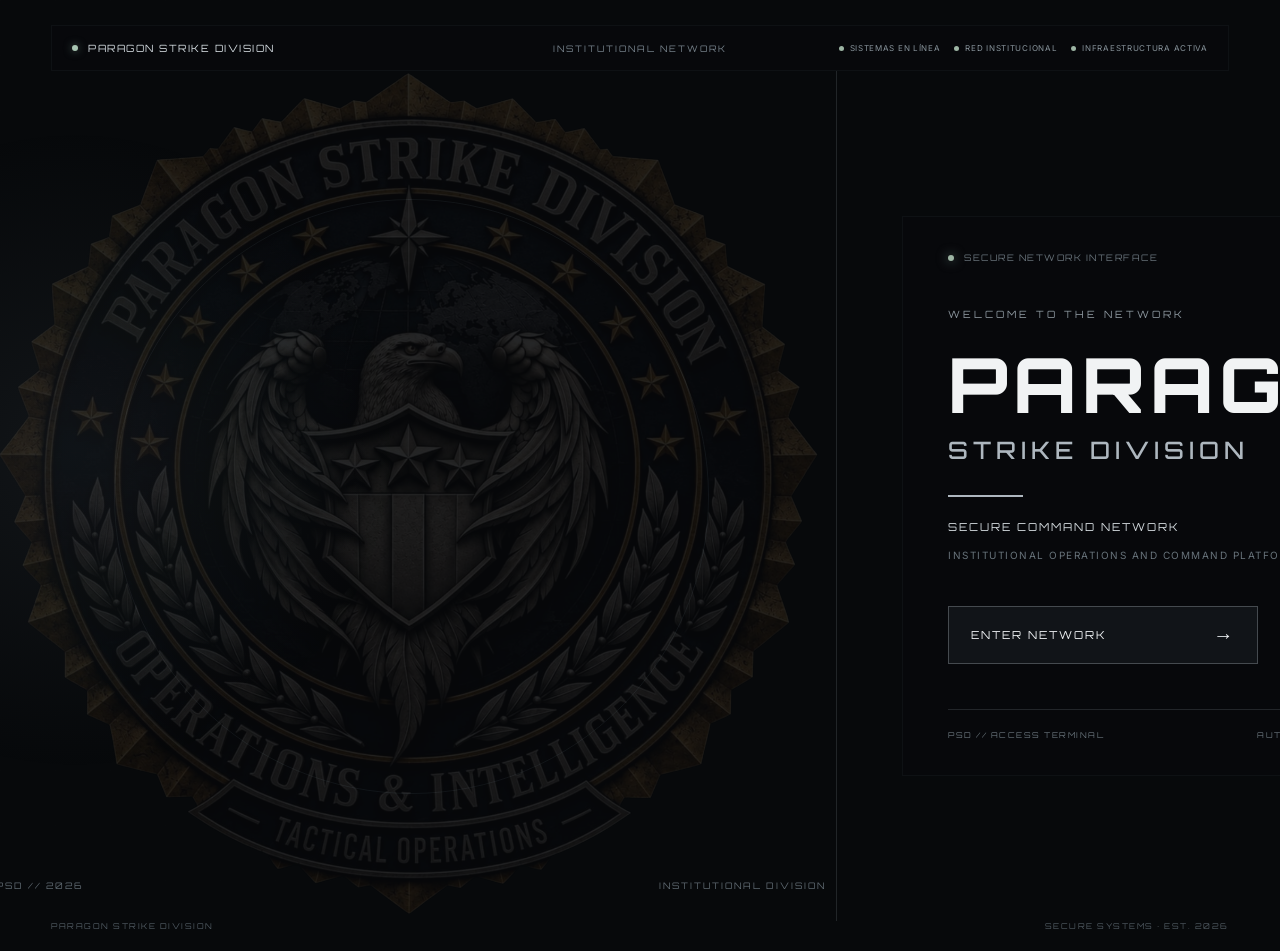
<file: index.html>
<!DOCTYPE html>
<html lang="es">
<head>
    <meta charset="UTF-8">
    <meta name="viewport" content="width=device-width, initial-scale=1.0">
    <meta name="theme-color" content="#07090b">
    <meta name="description" content="PARAGON STRIKE DIVISION — Secure Command Network">
    <title>PARAGON // ACCESS TERMINAL</title>
    <link rel="stylesheet" href="css/style.css">
</head>

<body class="access-page">

    <div class="ambient-grid"></div>
    <div class="ambient-glow"></div>

    <header class="institutional-header">

        <div class="institutional-brand">
            <span class="brand-indicator"></span>
            <span>PARAGON STRIKE DIVISION</span>
        </div>

        <span class="institutional-label">
            INSTITUTIONAL NETWORK
        </span>

        <div class="institutional-status">

            <span>
                <i></i> SISTEMAS EN LÍNEA
            </span>

            <span>
                <i></i> RED INSTITUCIONAL
            </span>

            <span>
                <i></i> INFRAESTRUCTURA ACTIVA
            </span>

        </div>

    </header>

    <main class="access-container">

        <section class="emblem-section">
            <div class="emblem-frame">
                <img
                    src="https://paragon-group1.github.io/paragon-group1-PARAGON-STRIKE-DIVISION/assets/paragon-emblem-2026.png"
                    alt="PARAGON STRIKE DIVISION Emblem"
                    class="access-emblem"
                >
            </div>

            <div class="emblem-caption">
                <span>PSD // 2026</span>
                <span>INSTITUTIONAL DIVISION</span>
            </div>
        </section>

        <section class="terminal-section">

            <header class="terminal-header">
                <div class="system-indicator">
                    <span class="indicator-light"></span>
                    <span>SECURE NETWORK INTERFACE</span>
                </div>

                <span class="terminal-code">PSD-AT/001</span>
            </header>

            <div class="terminal-content">

                <p class="eyebrow">WELCOME TO THE NETWORK</p>

                <h1>PARAGON</h1>

                <h2>STRIKE DIVISION</h2>

                <div class="title-line"></div>

                <p class="network-name">
                    SECURE COMMAND NETWORK
                </p>

                <p class="terminal-description">
                    INSTITUTIONAL OPERATIONS AND COMMAND PLATFORM
                </p>

                <a href="html/command.html" class="enter-button">
                    <span>ENTER NETWORK</span>
                    <span class="button-arrow">→</span>
                </a>

            </div>

            <footer class="terminal-footer">
                <span>PSD // ACCESS TERMINAL</span>
                <span>AUTHORIZED ACCESS ONLY</span>
            </footer>

        </section>

    </main>

    <div class="bottom-line">
        <span>PARAGON STRIKE DIVISION</span>
        <span>SECURE SYSTEMS · EST. 2026</span>
    </div>

    <!-- ══ PARAGON // INTRUSION SEQUENCE ══ -->
<div id="systemBoot" class="hk-screen" aria-hidden="true">

    <div class="hk-crt" aria-hidden="true"></div>
    <div class="hk-roll" aria-hidden="true"></div>
    <div class="hk-noise" aria-hidden="true"></div>
    <div class="hk-vignette" aria-hidden="true"></div>
    <div class="hk-flash" aria-hidden="true"></div>

    <div class="hk-logo-wrap" aria-hidden="true">
        <img class="hk-logo hk-logo--split hk-logo--r" src="https://paragon-group1.github.io/paragon-group1-PARAGON-STRIKE-DIVISION/assets/paragon-emblem-2026.png" alt="">
        <img class="hk-logo hk-logo--split hk-logo--b" src="https://paragon-group1.github.io/paragon-group1-PARAGON-STRIKE-DIVISION/assets/paragon-emblem-2026.png" alt="">
        <img class="hk-logo" src="https://paragon-group1.github.io/paragon-group1-PARAGON-STRIKE-DIVISION/assets/paragon-emblem-2026.png" alt="" decoding="async">
    </div>

    <div class="hk-frame" aria-hidden="true">
        <span class="hk-corner hk-corner--tl"></span>
        <span class="hk-corner hk-corner--tr"></span>
        <span class="hk-corner hk-corner--bl"></span>
        <span class="hk-corner hk-corner--br"></span>
    </div>

    <div class="hk-stage">

        <header class="hk-bar">
            <span class="hk-tag">INTRUSION</span>
            <span class="hk-meta">TARGET <b>psd-core</b></span>
            <span class="hk-meta">HOP <b id="hkHop">00</b></span>
            <span class="hk-meta hk-meta--end" id="hkClock">00:00.000</span>
        </header>

        <main class="hk-grid">

            <div class="hk-term">
                <div class="hk-term__bar">root@paragon:~# session --encrypted</div>
                <pre class="hk-log" id="hkLog" role="log" aria-live="polite"></pre>
            </div>

            <aside class="hk-side">

                <div class="hk-block">
                    <span class="hk-block__title">MEMORY DUMP</span>
                    <pre class="hk-hex" id="hkHex"></pre>
                </div>

                <div class="hk-block">
                    <span class="hk-block__title">FIREWALL</span>
                    <div class="hk-meter"><i id="hkFw1"></i></div>
                    <div class="hk-meter"><i id="hkFw2"></i></div>
                    <div class="hk-meter"><i id="hkFw3"></i></div>
                </div>

                <div class="hk-block">
                    <span class="hk-block__title">KEY</span>
                    <p class="hk-key" id="hkKey">········</p>
                </div>

            </aside>

        </main>

        <footer class="hk-foot">
            <div class="hk-prog">
                <div class="hk-prog__track">
                    <div
                        class="hk-prog__fill"
                        id="hkBar"
                        role="progressbar"
                        aria-valuemin="0"
                        aria-valuemax="100"
                        aria-valuenow="0"
                    ></div>
                </div>
                <div class="hk-prog__meta">
                    <strong id="hkPct">00%</strong>
                    <span id="hkStatus">ESTABLISHING LINK</span>
                </div>
            </div>
            <span class="hk-hint">[ ESC ] SKIP</span>
        </footer>

    </div>

    <div class="hk-stamp" id="hkStamp" aria-hidden="true">ACCESS GRANTED</div>

</div>
</file>
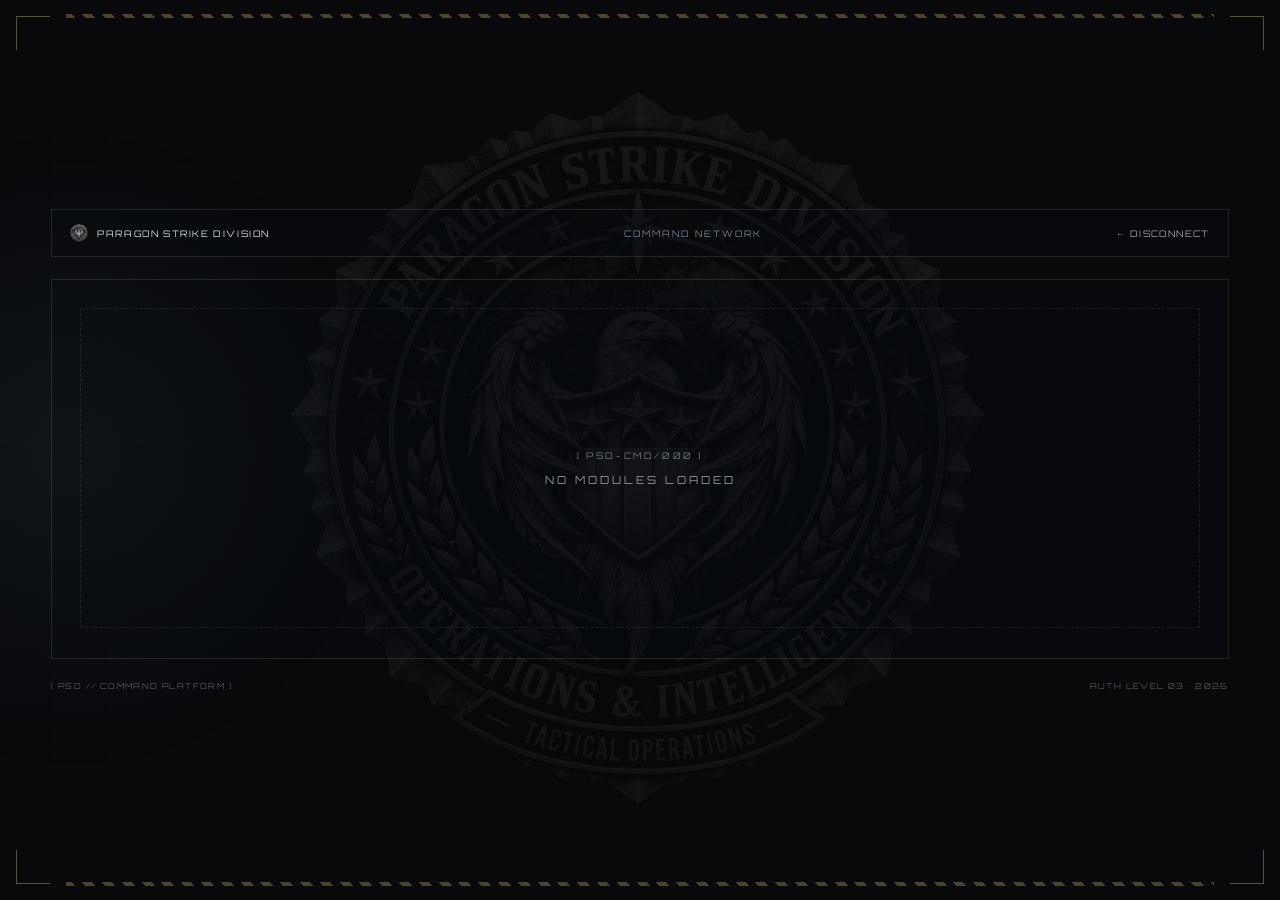
<file: html/command.html>
<!DOCTYPE html>
<html lang="es">
<head>
    <meta charset="UTF-8">
    <meta name="viewport" content="width=device-width, initial-scale=1.0">
    <meta name="theme-color" content="#07090b">
    <meta name="description" content="PARAGON STRIKE DIVISION - Command Platform">
    <meta name="author" content="PARAGON STRIKE DIVISION">
    <title>PARAGON // COMMAND</title>
    <link rel="stylesheet" href="../css/style.css">
</head>

<body class="command-page">

    <div class="ambient-grid"></div>
    <div class="ambient-glow"></div>

    <img
        src="https://paragon-group1.github.io/paragon-group1-PARAGON-STRIKE-DIVISION/assets/paragon-emblem-2026.png"
        class="command-watermark"
        alt=""
    >

    <div class="hud-frame" aria-hidden="true">
        <span class="hud-corner hud-corner--tl"></span>
        <span class="hud-corner hud-corner--tr"></span>
        <span class="hud-corner hud-corner--bl"></span>
        <span class="hud-corner hud-corner--br"></span>
        <span class="hud-hazard hud-hazard--top"></span>
        <span class="hud-hazard hud-hazard--bottom"></span>
    </div>

    <main id="paragon-command">

        <header id="command-header">
            <div class="command-brand">
                <img
                    src="https://paragon-group1.github.io/paragon-group1-PARAGON-STRIKE-DIVISION/assets/paragon-emblem-2026.png"
                    class="command-brand__mark"
                    alt=""
                >
                <span>PARAGON STRIKE DIVISION</span>
            </div>

            <p>COMMAND NETWORK</p>

            <a href="../index.html" class="command-back">← DISCONNECT</a>
        </header>

        <section id="command-content">
            <!-- MODULES WILL BE ADDED HERE -->
            <div class="command-empty">
                <span class="command-empty-code">[ PSD-CMD/000 ]</span>
                <p>NO MODULES LOADED</p>
            </div>
        </section>

        <footer class="command-footer">
            <span>[ PSD // COMMAND PLATFORM ]</span>
            <span>AUTH LEVEL 03 · 2026</span>
        </footer>

    </main>

</body>
</html>
</file>
<file: css/style.css>
@import url('https://fonts.googleapis.com/css2?family=Inter:wght@300;400;500;600;700&family=Orbitron:wght@400;500;600;700;800&display=swap');

:root {
    --black: #07090b;
    --panel: #0b0e11;
    --white: #edf0f2;
    --silver: #aeb7bf;
    --gray: #69737b;
    --line: rgba(190, 200, 208, 0.15);
}

* {
    margin: 0;
    padding: 0;
    box-sizing: border-box;
}

body {
    min-height: 100vh;
    background: var(--black);
    color: var(--white);
    font-family: 'Inter', sans-serif;
    -webkit-font-smoothing: antialiased;
}

/* =================================
   ACCESS PAGE
================================= */

body.access-page {
    min-height: 100vh;
    background: var(--black);
    color: var(--white);
    font-family: 'Inter', sans-serif;
    overflow-x: hidden;
    display: flex;
    flex-direction: column;
    justify-content: center;
    position: relative;
}

.ambient-grid {
    position: fixed;
    inset: 0;
    pointer-events: none;
    opacity: 0.16;
    background-image:
        linear-gradient(rgba(255,255,255,.035) 1px, transparent 1px),
        linear-gradient(90deg, rgba(255,255,255,.035) 1px, transparent 1px);
    background-size: 55px 55px;
    mask-image: linear-gradient(to right, black, transparent 95%);
}

.ambient-glow {
    position: fixed;
    width: 650px;
    height: 650px;
    left: -250px;
    top: 50%;
    transform: translateY(-50%);
    background: radial-gradient(circle, rgba(130,145,158,.09), transparent 70%);
    pointer-events: none;
}

.access-container {
    width: min(1250px, 92%);
    min-height: 650px;
    margin: auto;
    display: grid;
    grid-template-columns: 1fr 1fr;
    align-items: center;
    position: relative;
    z-index: 1;
}

.emblem-section {
    height: 100%;
    display: flex;
    flex-direction: column;
    justify-content: center;
    align-items: center;
    position: relative;
    border-right: 1px solid var(--line);
    transform: translateX(-65px);
}

.emblem-frame {
    width: 850px;
    height: 850px;
    max-width: 100%;
    display: flex;
    justify-content: center;
    align-items: center;
    position: relative;
}

.emblem-frame::after {
    content: "";
    position: absolute;
    inset: 15%;
    border: 1px solid rgba(200,210,220,.07);
    border-radius: 50%;
    pointer-events: none;
}

.access-emblem {
    width: 100%;
    height: 100%;
    object-fit: contain;
    opacity: 0.12;
    filter: none;
    position: relative;
    z-index: 1;
}

.emblem-caption {
    position: absolute;
    bottom: 30px;
    left: 10px;
    right: 10px;
    display: flex;
    justify-content: space-between;
    color: #606a72;
    font: 9px 'Orbitron', sans-serif;
    letter-spacing: 2px;
}

.terminal-section {
    min-height: 480px;
    padding: 35px 45px;
    display: flex;
    flex-direction: column;
    justify-content: space-between;
    background: rgba(10, 13, 16, 0.12);
    border: 1px solid rgba(190, 200, 208, 0.045);
    position: relative;
}

.terminal-header,
.terminal-footer {
    display: flex;
    justify-content: space-between;
    align-items: center;
    gap: 15px;
    font: 9px 'Orbitron', sans-serif;
    letter-spacing: 1.5px;
    color: var(--gray);
}

.system-indicator {
    display: flex;
    align-items: center;
    gap: 10px;
}

.indicator-light {
    width: 6px;
    height: 6px;
    border-radius: 50%;
    background: #9db5a4;
    box-shadow: 0 0 12px rgba(157,181,164,.7);
}

.terminal-code {
    color: #56616a;
}

.terminal-content {
    padding: 45px 0;
}

.eyebrow {
    color: #8c969e;
    font: 10px 'Orbitron', sans-serif;
    letter-spacing: 3px;
    margin-bottom: 22px;
}

.terminal-content h1 {
    font: 800 clamp(48px, 6vw, 76px) 'Orbitron', sans-serif;
    letter-spacing: 5px;
    line-height: 1.1;
    color: #f1f3f4;
}

.terminal-content h2 {
    font: 500 clamp(17px, 2vw, 24px) 'Orbitron', sans-serif;
    letter-spacing: 5px;
    color: #aeb7bf;
    margin-top: 9px;
}

.title-line {
    width: 75px;
    height: 2px;
    background: #aeb7bf;
    margin: 30px 0 23px;
}

.network-name {
    font: 11px 'Orbitron', sans-serif;
    letter-spacing: 2px;
    color: #d2d8dc;
}

.terminal-description {
    font-size: 10px;
    color: #68737b;
    letter-spacing: 1.5px;
    margin-top: 12px;
    line-height: 1.8;
}

.enter-button {
    width: 100%;
    max-width: 310px;
    height: 58px;
    margin-top: 42px;
    padding: 0 22px;
    display: flex;
    justify-content: space-between;
    align-items: center;
    text-decoration: none;
    color: #edf0f2;
    background: rgba(190,200,208,.06);
    border: 1px solid rgba(190,200,208,.3);
    font: 11px 'Orbitron', sans-serif;
    letter-spacing: 2px;
    transition: .3s ease;
}

.enter-button:hover {
    background: rgba(190,200,208,.14);
    border-color: #d5dce1;
    box-shadow: 0 0 25px rgba(190,200,208,.08);
    transform: translateY(-2px);
}

.button-arrow {
    font-size: 20px;
    transition: transform .3s ease;
}

.enter-button:hover .button-arrow {
    transform: translateX(5px);
}

.terminal-footer {
    padding-top: 20px;
    border-top: 1px solid var(--line);
    font-size: 8px;
}

.bottom-line {
    width: min(1250px, 92%);
    margin: 0 auto 20px;
    display: flex;
    justify-content: space-between;
    color: #505a62;
    font: 8px 'Orbitron', sans-serif;
    letter-spacing: 1.5px;
    position: relative;
    z-index: 1;
}

/* =================================
   INSTITUTIONAL HEADER
================================= */

.institutional-header {
    width: min(1250px, 92%);
    margin: 25px auto 0;
    padding: 16px 20px;
    display: grid;
    grid-template-columns: 1fr auto 1fr;
    align-items: center;
    gap: 20px;
    background: rgba(10, 13, 16, 0.12);
    border: 1px solid rgba(190, 200, 208, 0.045);
    position: relative;
    z-index: 2;
}

.institutional-brand {
    display: flex;
    align-items: center;
    gap: 10px;
    color: #d4dbe0;
    font: 10px 'Orbitron', sans-serif;
    letter-spacing: 1.5px;
}

.brand-indicator {
    width: 6px;
    height: 6px;
    border-radius: 50%;
    background: #a8c5b2;
    box-shadow: 0 0 9px rgba(168, 197, 178, .5);
}

.institutional-label {
    color: #77828b;
    font: 9px 'Orbitron', sans-serif;
    letter-spacing: 2px;
    text-align: center;
}

.institutional-status {
    display: flex;
    justify-content: flex-end;
    flex-wrap: wrap;
    gap: 14px;
}

.institutional-status span {
    display: flex;
    align-items: center;
    gap: 6px;
    color: #89949c;
    font: 8px 'Inter', sans-serif;
    letter-spacing: .7px;
}

.institutional-status i {
    width: 5px;
    height: 5px;
    border-radius: 50%;
    background: #9db5a4;
}

/* =================================
   RESPONSIVE — ACCESS
================================= */

@media (max-width: 850px) {
    .access-container {
        grid-template-columns: 1fr;
        padding: 30px 0;
    }

    .emblem-section {
        min-height: 300px;
        border-right: none;
        border-bottom: 1px solid var(--line);
        transform: none;
    }

    .emblem-frame {
        width: min(850px, 100%);
        height: auto;
        aspect-ratio: 1;
    }

    .emblem-caption {
        bottom: 12px;
    }

    .terminal-section {
        min-height: 430px;
        padding: 28px 24px;
    }

    .terminal-content h1 {
        font-size: clamp(42px, 11vw, 65px);
    }

    .bottom-line {
        font-size: 7px;
        gap: 10px;
    }

    .institutional-header {
        grid-template-columns: 1fr;
        gap: 12px;
        text-align: center;
    }

    .institutional-brand,
    .institutional-status {
        justify-content: center;
    }
}

@media (max-width: 420px) {
    .terminal-header,
    .terminal-footer {
        font-size: 7px;
        letter-spacing: .8px;
    }

    .terminal-content h2 {
        letter-spacing: 2px;
    }

    .network-name {
        font-size: 9px;
    }
}

/* ==========================================
   PARAGON // COMMAND PAGE
========================================== */

body.command-page {
    position: relative;
    display: flex;
    flex-direction: column;
    justify-content: center;
    padding: 30px 0;
    overflow-x: hidden;
}

.command-watermark {
    position: fixed;
    top: 50%;
    left: 50%;
    transform: translate(-50%, -50%);
    width: min(70vw, 720px);
    height: auto;
    opacity: .055;
    filter: grayscale(1) brightness(1.6);
    pointer-events: none;
    z-index: 0;
}

#paragon-command {
    width: min(1180px, 92%);
    margin: auto;
    position: relative;
    z-index: 2;
    display: flex;
    flex-direction: column;
    gap: 22px;
}

#command-header {
    display: flex;
    justify-content: space-between;
    align-items: center;
    gap: 16px;
    padding: 14px 18px;
    border: 1px solid var(--line);
    background: rgba(10, 13, 16, .35);
    font: 9px 'Orbitron', sans-serif;
    letter-spacing: 1.6px;
    color: var(--gray);
}

.command-brand {
    display: flex;
    align-items: center;
    gap: 9px;
    color: #d4dbe0;
}

.command-brand__mark {
    width: 18px;
    height: 18px;
    object-fit: contain;
    opacity: .85;
    filter: grayscale(1) brightness(1.7);
}

#command-header p {
    color: #77828b;
    letter-spacing: 2px;
}

.command-back {
    color: #9aa4ab;
    text-decoration: none;
    letter-spacing: 1.4px;
    transition: color .25s ease;
}

.command-back:hover { color: var(--white); }

#command-content {
    min-height: 380px;
    padding: 28px;
    border: 1px solid var(--line);
    background: rgba(10, 13, 16, .25);
}

.command-empty {
    height: 100%;
    min-height: 320px;
    display: grid;
    place-content: center;
    gap: 12px;
    text-align: center;
    border: 1px dashed rgba(190, 200, 208, .12);
}

.command-empty-code {
    font: 9px 'Orbitron', sans-serif;
    letter-spacing: 2.6px;
    color: #6d7780;
}

.command-empty p {
    font: 11px 'Orbitron', sans-serif;
    letter-spacing: 3px;
    color: #8d969c;
}

.command-footer {
    display: flex;
    justify-content: space-between;
    font: 8px 'Orbitron', sans-serif;
    letter-spacing: 1.4px;
    color: #505a62;
}

/* marco HUD de la plataforma */

.hud-frame {
    position: fixed;
    inset: 16px;
    z-index: 1;
    pointer-events: none;
}

.hud-corner {
    position: absolute;
    width: 34px;
    height: 34px;
    border: 1px solid rgba(201, 168, 98, .45);
}

.hud-corner--tl { top: 0; left: 0; border-right: 0; border-bottom: 0; }
.hud-corner--tr { top: 0; right: 0; border-left: 0; border-bottom: 0; }
.hud-corner--bl { bottom: 0; left: 0; border-right: 0; border-top: 0; }
.hud-corner--br { bottom: 0; right: 0; border-left: 0; border-top: 0; }

.hud-hazard {
    position: absolute;
    left: 50px;
    right: 50px;
    height: 4px;
    opacity: .35;
    background: repeating-linear-gradient(45deg, #d1b16b 0 7px, transparent 7px 14px);
}

.hud-hazard--top { top: -2px; }
.hud-hazard--bottom { bottom: -2px; }

@media (max-width: 620px) {
    #command-header {
        flex-direction: column;
        text-align: center;
        gap: 10px;
    }

    #command-content { padding: 16px; }

    .hud-frame { inset: 8px; }
    .hud-corner { width: 22px; height: 22px; }
    .hud-hazard { left: 26px; right: 26px; }
}

/* ==========================================================
   PARAGON // INTRUSION SEQUENCE
========================================================== */

#systemBoot.hk-screen {
    --hk-green: #3dff85;
    --hk-green-d: #1f8f4a;
    --hk-amber: #ffb02e;
    --hk-red: #ff3b46;
    --hk-bg: #020604;
    --hk-line: rgba(61, 255, 133, .28);
    --hk-line-d: rgba(61, 255, 133, .12);

    position: fixed !important;
    inset: 0 !important;
    z-index: 2147483000 !important;
    display: none;
    overflow: hidden !important;
    margin: 0 !important;
    padding: 0 !important;
    border: 0 !important;
    background: var(--hk-bg) !important;
    color: var(--hk-green);
    font-family: ui-monospace, "SF Mono", Menlo, Consolas, monospace;
    text-shadow: 0 0 6px rgba(61, 255, 133, .45);
    contain: layout style paint;
}

#systemBoot.hk-screen * { box-sizing: border-box; }

#systemBoot.hk-screen.is-on {
    display: block !important;
    animation: hkOn .5s ease both;
}

#systemBoot.hk-screen.is-done { cursor: progress; }

/* ---------- capas CRT ---------- */

#systemBoot .hk-crt {
    position: absolute;
    inset: 0;
    z-index: 40;
    pointer-events: none;
    background: repeating-linear-gradient(to bottom, rgba(0, 0, 0, .42) 0 1px, transparent 1px 3px);
    opacity: .55;
    animation: hkFlicker 4.5s steps(2) infinite;
}

#systemBoot .hk-roll {
    position: absolute;
    left: 0;
    right: 0;
    height: 190px;
    z-index: 41;
    pointer-events: none;
    background: linear-gradient(
        to bottom,
        transparent,
        rgba(61, 255, 133, .06) 44%,
        rgba(61, 255, 133, .13) 50%,
        rgba(61, 255, 133, .06) 56%,
        transparent
    );
    animation: hkRoll 5.5s linear infinite;
}

#systemBoot .hk-noise {
    position: absolute;
    inset: 0;
    z-index: 39;
    pointer-events: none;
    opacity: .07;
    mix-blend-mode: overlay;
    background-image: url("data:image/svg+xml,%3Csvg xmlns='http://www.w3.org/2000/svg' width='120' height='120'%3E%3Cfilter id='n'%3E%3CfeTurbulence type='fractalNoise' baseFrequency='.9' numOctaves='2'/%3E%3C/filter%3E%3Crect width='120' height='120' filter='url(%23n)'/%3E%3C/svg%3E");
}

#systemBoot .hk-vignette {
    position: absolute;
    inset: 0;
    z-index: 38;
    pointer-events: none;
    background: radial-gradient(ellipse at center, transparent 30%, rgba(0, 0, 0, .92) 100%);
}

#systemBoot .hk-flash {
    position: absolute;
    inset: 0;
    z-index: 60;
    pointer-events: none;
    background: #dfffe9;
    opacity: 0;
}

#systemBoot.is-done .hk-flash {
    animation: hkFlash .7s ease forwards;
}

/* ---------- logo (fondo con aberración) ---------- */

#systemBoot .hk-logo-wrap {
    position: absolute;
    inset: 0;
    z-index: 1;
    pointer-events: none;
    overflow: hidden;
}

#systemBoot .hk-logo {
    position: absolute;
    top: 50%;
    left: 50%;
    transform: translate(-50%, -50%);
    width: min(62vw, 760px);
    height: auto;
    opacity: .11;
    filter: grayscale(1) brightness(1.9) contrast(1.1);
    -webkit-mask-image: radial-gradient(ellipse at center, #000 46%, transparent 82%);
    mask-image: radial-gradient(ellipse at center, #000 46%, transparent 82%);
}

#systemBoot .hk-logo--split {
    opacity: .5;
    mix-blend-mode: screen;
    filter: none;
}

#systemBoot .hk-logo--r {
    transform: translate(-50%, -50%) translate(-4px, 0);
    animation: hkJitter 2.2s steps(3) infinite;
    filter: sepia(1) saturate(6) hue-rotate(-45deg) brightness(1.1);
}

#systemBoot .hk-logo--b {
    transform: translate(-50%, -50%) translate(4px, 0);
    animation: hkJitter 1.7s steps(3) infinite reverse;
    filter: sepia(1) saturate(6) hue-rotate(140deg) brightness(1.1);
}

#systemBoot .hk-logo-wrap::after {
    content: "";
    position: absolute;
    left: 0;
    right: 0;
    height: 2px;
    top: 12%;
    background: linear-gradient(90deg, transparent, rgba(61, 255, 133, .6), transparent);
    box-shadow: 0 0 26px rgba(61, 255, 133, .55);
    animation: hkSweep 3.6s linear infinite;
}

/* ---------- esquinas ---------- */

#systemBoot .hk-frame {
    position: absolute;
    inset: 16px;
    z-index: 45;
    pointer-events: none;
}

#systemBoot .hk-corner {
    position: absolute;
    width: 30px;
    height: 30px;
    border: 1px solid rgba(255, 176, 46, .6);
}

#systemBoot .hk-corner--tl { top: 0; left: 0; border-right: 0; border-bottom: 0; }
#systemBoot .hk-corner--tr { top: 0; right: 0; border-left: 0; border-bottom: 0; }
#systemBoot .hk-corner--bl { bottom: 0; left: 0; border-right: 0; border-top: 0; }
#systemBoot .hk-corner--br { bottom: 0; right: 0; border-left: 0; border-top: 0; }

/* ---------- escenario ---------- */

#systemBoot .hk-stage {
    position: absolute;
    inset: 0;
    z-index: 50;
    display: flex;
    flex-direction: column;
    gap: 12px;
    padding: 34px 36px 26px;
    font-size: 12px;
}

#systemBoot.is-glitch .hk-stage {
    animation: hkGlitch .22s steps(2) 1;
}

/* ---------- barra superior ---------- */

#systemBoot .hk-bar {
    display: flex;
    align-items: center;
    gap: 18px;
    padding-bottom: 10px;
    border-bottom: 1px solid var(--hk-line-d);
    font-size: 10px;
    letter-spacing: .14em;
    color: var(--hk-green-d);
}

#systemBoot .hk-tag {
    padding: 3px 9px;
    background: var(--hk-amber);
    color: #100a00;
    font-weight: 700;
    letter-spacing: .2em;
    text-shadow: none;
}

#systemBoot .hk-meta b {
    color: var(--hk-green);
    font-weight: 600;
}

#systemBoot .hk-meta--end {
    margin-left: auto;
    color: var(--hk-amber);
    font-variant-numeric: tabular-nums;
}

/* ---------- rejilla ---------- */

#systemBoot .hk-grid {
    flex: 1;
    min-height: 0;
    display: grid;
    grid-template-columns: 1fr 250px;
    gap: 14px;
}

#systemBoot .hk-term {
    display: flex;
    flex-direction: column;
    min-height: 0;
    border: 1px solid var(--hk-line);
    background: rgba(2, 14, 7, .55);
    box-shadow: inset 0 0 60px rgba(61, 255, 133, .05);
}

#systemBoot .hk-term__bar {
    padding: 6px 10px;
    border-bottom: 1px solid var(--hk-line-d);
    font-size: 10px;
    letter-spacing: .08em;
    color: var(--hk-green-d);
}

#systemBoot .hk-log {
    flex: 1;
    margin: 0;
    padding: 12px 14px;
    overflow: hidden;
    font: 13px/1.75 ui-monospace, "SF Mono", Menlo, Consolas, monospace;
    color: #a9ffc4;
    white-space: pre-wrap;
    overflow-wrap: anywhere;
}

#systemBoot .hk-log p { margin: 0; }
#systemBoot .hk-log p.g { color: #6bff9f; text-shadow: 0 0 12px rgba(61, 255, 133, .6); }
#systemBoot .hk-log p.w { color: var(--hk-amber); text-shadow: 0 0 12px rgba(255, 176, 46, .5); }
#systemBoot .hk-log p.r { color: var(--hk-red); }
#systemBoot .hk-log p.d { color: #3f9b64; }

#systemBoot .hk-cursor {
    display: inline-block;
    color: var(--hk-green);
    animation: hkBlink 1s steps(1) infinite;
}

/* ---------- panel lateral ---------- */

#systemBoot .hk-side {
    display: flex;
    flex-direction: column;
    gap: 10px;
    min-height: 0;
    font-size: 10px;
}

#systemBoot .hk-block {
    padding: 8px 9px;
    border: 1px solid var(--hk-line-d);
    background: rgba(2, 14, 7, .5);
}

#systemBoot .hk-block__title {
    display: block;
    margin-bottom: 7px;
    padding-bottom: 5px;
    border-bottom: 1px solid var(--hk-line-d);
    color: var(--hk-amber);
    letter-spacing: .2em;
    font-size: 9px;
}

#systemBoot .hk-hex {
    margin: 0;
    height: 92px;
    overflow: hidden;
    font: 9px/1.45 ui-monospace, monospace;
    color: #2f7f4f;
    letter-spacing: .04em;
}

#systemBoot .hk-meter {
    height: 6px;
    margin-bottom: 6px;
    border: 1px solid var(--hk-line-d);
    background: rgba(0, 0, 0, .4);
}

#systemBoot .hk-meter i {
    display: block;
    width: 0;
    height: 100%;
    background: linear-gradient(90deg, var(--hk-green-d), var(--hk-green));
    transition: width .12s linear;
}

#systemBoot .hk-meter i.is-ok {
    background: var(--hk-amber);
    box-shadow: 0 0 12px rgba(255, 176, 46, .6);
}

#systemBoot .hk-key {
    margin: 0;
    color: var(--hk-amber);
    letter-spacing: .22em;
    font-size: 11px;
    font-variant-numeric: tabular-nums;
}

/* ---------- pie ---------- */

#systemBoot .hk-foot {
    display: flex;
    align-items: flex-end;
    gap: 18px;
    padding-top: 10px;
    border-top: 1px solid var(--hk-line-d);
}

#systemBoot .hk-prog { flex: 1; }

#systemBoot .hk-prog__track {
    height: 14px;
    padding: 2px;
    border: 1px solid var(--hk-line);
}

#systemBoot .hk-prog__fill {
    height: 100%;
    width: 0;
    background:
        repeating-linear-gradient(-45deg, rgba(0, 0, 0, .28) 0 4px, transparent 4px 8px),
        linear-gradient(90deg, var(--hk-green-d), var(--hk-green) 70%, var(--hk-amber));
    box-shadow: 0 0 18px rgba(61, 255, 133, .5);
}

#systemBoot .hk-prog__meta {
    display: flex;
    justify-content: space-between;
    margin-top: 6px;
    font-size: 10px;
    letter-spacing: .12em;
}

#systemBoot .hk-prog__meta strong {
    color: var(--hk-amber);
    font-variant-numeric: tabular-nums;
}

#systemBoot .hk-prog__meta span { color: var(--hk-green-d); }

#systemBoot .hk-hint {
    color: #2c6b45;
    font-size: 9px;
    letter-spacing: .16em;
}

/* ---------- sello final ---------- */

#systemBoot .hk-stamp {
    position: absolute;
    top: 50%;
    left: 50%;
    z-index: 55;
    transform: translate(-50%, -50%) rotate(-6deg);
    padding: 10px 26px;
    border: 3px double var(--hk-green);
    background: rgba(2, 20, 9, .7);
    color: #e9fff1;
    font: 800 clamp(26px, 5.4vw, 64px)/1 ui-monospace, monospace;
    letter-spacing: .16em;
    white-space: nowrap;
    text-shadow: 0 0 30px rgba(61, 255, 133, .8);
    box-shadow: 0 0 60px rgba(61, 255, 133, .25), inset 0 0 40px rgba(61, 255, 133, .1);
    opacity: 0;
    pointer-events: none;
}

#systemBoot.is-done .hk-stamp {
    animation: hkSlam .5s cubic-bezier(.2, 1.4, .4, 1) forwards;
}

/* ---------- animaciones ---------- */

@keyframes hkOn {
    from { opacity: 0; filter: brightness(3) blur(3px); transform: scaleY(.55); }
    to   { opacity: 1; filter: none; transform: none; }
}

@keyframes hkFlicker {
    0%, 100% { opacity: .55; }
    48%      { opacity: .55; }
    50%      { opacity: .34; }
    52%      { opacity: .62; }
}

@keyframes hkRoll {
    from { transform: translateY(-220px); }
    to   { transform: translateY(110vh); }
}

@keyframes hkJitter {
    0%, 100% { margin-top: 0; }
    50%      { margin-top: -2px; }
}

@keyframes hkSweep {
    from { top: 12%; }
    to   { top: 88%; }
}

@keyframes hkBlink {
    0%, 49%   { opacity: 1; }
    50%, 100% { opacity: 0; }
}

@keyframes hkSlam {
    0%   { opacity: 0; transform: translate(-50%, -50%) rotate(-6deg) scale(1.7); }
    60%  { opacity: 1; transform: translate(-50%, -50%) rotate(-6deg) scale(.95); }
    100% { opacity: 1; transform: translate(-50%, -50%) rotate(-6deg) scale(1); }
}

@keyframes hkFlash {
    0%   { opacity: 0; }
    18%  { opacity: .55; }
    100% { opacity: 0; }
}

@keyframes hkGlitch {
    0%   { transform: translate(0, 0); }
    25%  { transform: translate(-4px, 1px); }
    50%  { transform: translate(4px, -2px); }
    75%  { transform: translate(-1px, 2px); }
    100% { transform: translate(0, 0); }
}

/* ---------- responsive ---------- */

@media (max-width: 820px) {
    #systemBoot .hk-stage { padding: 24px 16px 18px; gap: 9px; }
    #systemBoot .hk-grid { grid-template-columns: 1fr; }
    #systemBoot .hk-side { display: none; }
    #systemBoot .hk-log { font-size: 11px; padding: 9px 10px; }
    #systemBoot .hk-bar { gap: 10px; font-size: 8.5px; flex-wrap: wrap; }
    #systemBoot .hk-logo { width: 96vw; opacity: .08; }
    #systemBoot .hk-frame { inset: 9px; }
    #systemBoot .hk-corner { width: 20px; height: 20px; }
    #systemBoot .hk-hint { display: none; }
}

@media (prefers-reduced-motion: reduce) {
    #systemBoot.hk-screen.is-on,
    #systemBoot .hk-crt,
    #systemBoot .hk-roll,
    #systemBoot .hk-logo--r,
    #systemBoot .hk-logo--b,
    #systemBoot .hk-logo-wrap::after,
    #systemBoot .hk-cursor,
    #systemBoot.is-glitch .hk-stage {
        animation: none;
    }
}
</file>
